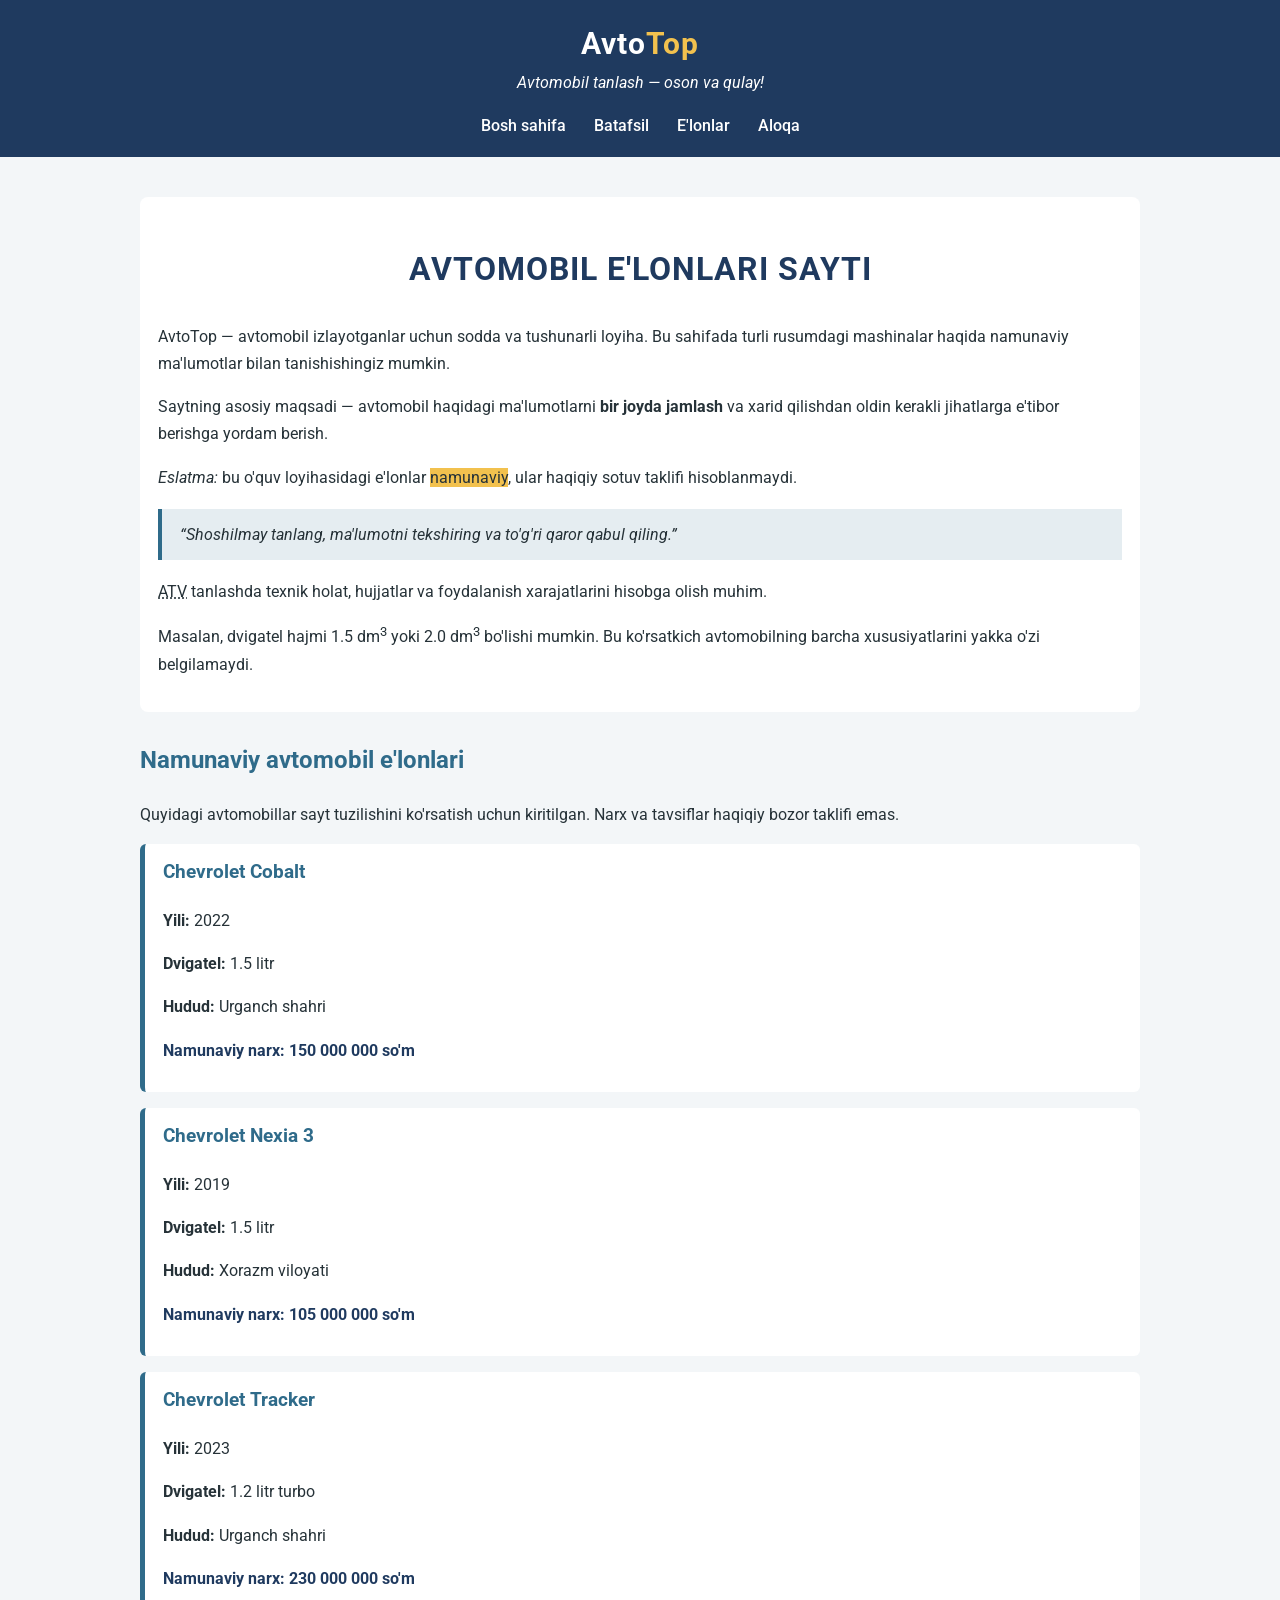
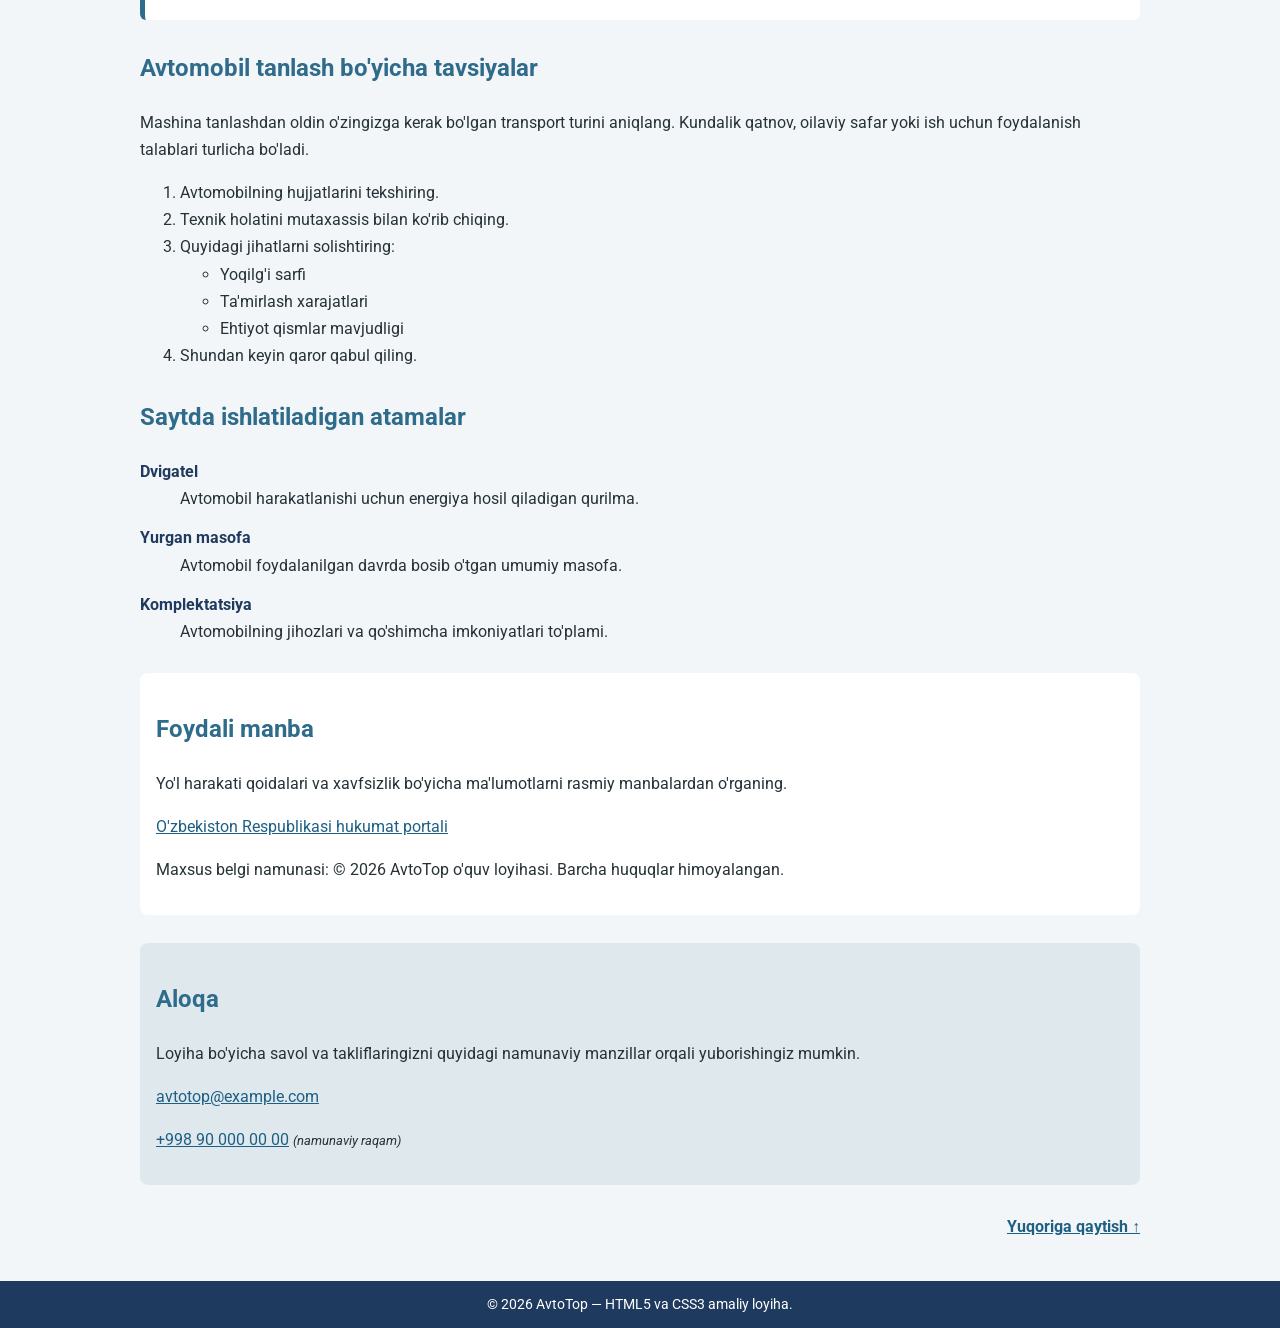
<file: 1-amaliyot/index.html>
<!DOCTYPE html>
<html lang="uz">
<head>
    <meta charset="UTF-8">
    <meta name="viewport" content="width=device-width, initial-scale=1.0">
    <meta name="description" content="AvtoTop — avtomobil e'lonlari, transport vositalari haqida ma'lumot va foydali tavsiyalar.">
    <title>AvtoTop — Avtomobil e'lonlari</title>
    <link rel="preconnect" href="https://fonts.googleapis.com">
    <link rel="preconnect" href="https://fonts.gstatic.com" crossorigin>
    <link href="https://fonts.googleapis.com/css2?family=Roboto:wght@400;500;700&display=swap" rel="stylesheet">
    <link rel="stylesheet" href="css/style.css">
</head>
<body>
    <header class="site-header" id="yuqori">
        <div class="container">
            <p class="logo">Avto<span>Top</span></p>
            <p class="slogan">Avtomobil tanlash — oson va qulay!</p>
            <nav aria-label="Asosiy navigatsiya">
                <ul class="nav-list">
                    <li><a href="index.html">Bosh sahifa</a></li>
                    <li><a href="batafsil.html">Batafsil</a></li>
                    <li><a href="#elonlar">E'lonlar</a></li>
                    <li><a href="#aloqa">Aloqa</a></li>
                </ul>
            </nav>
        </div>
    </header>

    <main class="container">
        <section class="intro">
            <h1>Avtomobil e'lonlari sayti</h1>
            <p>AvtoTop — avtomobil izlayotganlar uchun sodda va tushunarli loyiha. Bu sahifada turli rusumdagi mashinalar haqida namunaviy ma'lumotlar bilan tanishishingiz mumkin.</p>
            <p>Saytning asosiy maqsadi — avtomobil haqidagi ma'lumotlarni <strong>bir joyda jamlash</strong> va xarid qilishdan oldin kerakli jihatlarga e'tibor berishga yordam berish.</p>
            <p><em>Eslatma:</em> bu o'quv loyihasidagi e'lonlar <mark>namunaviy</mark>, ular haqiqiy sotuv taklifi hisoblanmaydi.</p>
            <blockquote>
                “Shoshilmay tanlang, ma'lumotni tekshiring va to'g'ri qaror qabul qiling.”
            </blockquote>
            <p><abbr title="Avtomobil transporti vositasi">ATV</abbr> tanlashda texnik holat, hujjatlar va foydalanish xarajatlarini hisobga olish muhim.</p>
            <p>Masalan, dvigatel hajmi 1.5 dm<sup>3</sup> yoki 2.0 dm<sup>3</sup> bo'lishi mumkin. Bu ko'rsatkich avtomobilning barcha xususiyatlarini yakka o'zi belgilamaydi.</p>
        </section>

        <section id="elonlar">
            <h2>Namunaviy avtomobil e'lonlari</h2>
            <p>Quyidagi avtomobillar sayt tuzilishini ko'rsatish uchun kiritilgan. Narx va tavsiflar haqiqiy bozor taklifi emas.</p>

            <article class="car-card">
                <h3>Chevrolet Cobalt</h3>
                <p><strong>Yili:</strong> 2022</p>
                <p><strong>Dvigatel:</strong> 1.5 litr</p>
                <p><strong>Hudud:</strong> Urganch shahri</p>
                <p class="price">Namunaviy narx: 150 000 000 so'm</p>
            </article>

            <article class="car-card">
                <h3>Chevrolet Nexia 3</h3>
                <p><strong>Yili:</strong> 2019</p>
                <p><strong>Dvigatel:</strong> 1.5 litr</p>
                <p><strong>Hudud:</strong> Xorazm viloyati</p>
                <p class="price">Namunaviy narx: 105 000 000 so'm</p>
            </article>

            <article class="car-card">
                <h3>Chevrolet Tracker</h3>
                <p><strong>Yili:</strong> 2023</p>
                <p><strong>Dvigatel:</strong> 1.2 litr turbo</p>
                <p><strong>Hudud:</strong> Urganch shahri</p>
                <p class="price">Namunaviy narx: 230 000 000 so'm</p>
            </article>
        </section>

        <section>
            <h2>Avtomobil tanlash bo'yicha tavsiyalar</h2>
            <p>Mashina tanlashdan oldin o'zingizga kerak bo'lgan transport turini aniqlang. Kundalik qatnov, oilaviy safar yoki ish uchun foydalanish talablari turlicha bo'ladi.</p>
            <ol>
                <li>Avtomobilning hujjatlarini tekshiring.</li>
                <li>Texnik holatini mutaxassis bilan ko'rib chiqing.</li>
                <li>Quyidagi jihatlarni solishtiring:
                    <ul>
                        <li>Yoqilg'i sarfi</li>
                        <li>Ta'mirlash xarajatlari</li>
                        <li>Ehtiyot qismlar mavjudligi</li>
                    </ul>
                </li>
                <li>Shundan keyin qaror qabul qiling.</li>
            </ol>
        </section>

        <section>
            <h2>Saytda ishlatiladigan atamalar</h2>
            <dl>
                <dt class="term">Dvigatel</dt>
                <dd>Avtomobil harakatlanishi uchun energiya hosil qiladigan qurilma.</dd>
                <dt class="term">Yurgan masofa</dt>
                <dd>Avtomobil foydalanilgan davrda bosib o'tgan umumiy masofa.</dd>
                <dt class="term">Komplektatsiya</dt>
                <dd>Avtomobilning jihozlari va qo'shimcha imkoniyatlari to'plami.</dd>
            </dl>
        </section>

        <section class="notice">
            <h2>Foydali manba</h2>
            <p>Yo'l harakati qoidalari va xavfsizlik bo'yicha ma'lumotlarni rasmiy manbalardan o'rganing.</p>
            <p><a href="https://www.gov.uz/" target="_blank" rel="noopener">O'zbekiston Respublikasi hukumat portali</a></p>
            <p>Maxsus belgi namunasi: © 2026 AvtoTop o'quv loyihasi. Barcha huquqlar himoyalangan.</p>
        </section>

        <section id="aloqa">
            <h2>Aloqa</h2>
            <p>Loyiha bo'yicha savol va takliflaringizni quyidagi namunaviy manzillar orqali yuborishingiz mumkin.</p>
            <p><a href="mailto:avtotop@example.com">avtotop@example.com</a></p>
            <p><a href="tel:+998900000000">+998 90 000 00 00</a> <span class="small-note">(namunaviy raqam)</span></p>
        </section>
        <p class="top-link"><a href="#yuqori">Yuqoriga qaytish ↑</a></p>
    </main>

    <footer class="site-footer">
        <div class="container">
            <p>© 2026 AvtoTop — HTML5 va CSS3 amaliy loyiha.</p>
        </div>
    </footer>
</body>
</html>
</file>
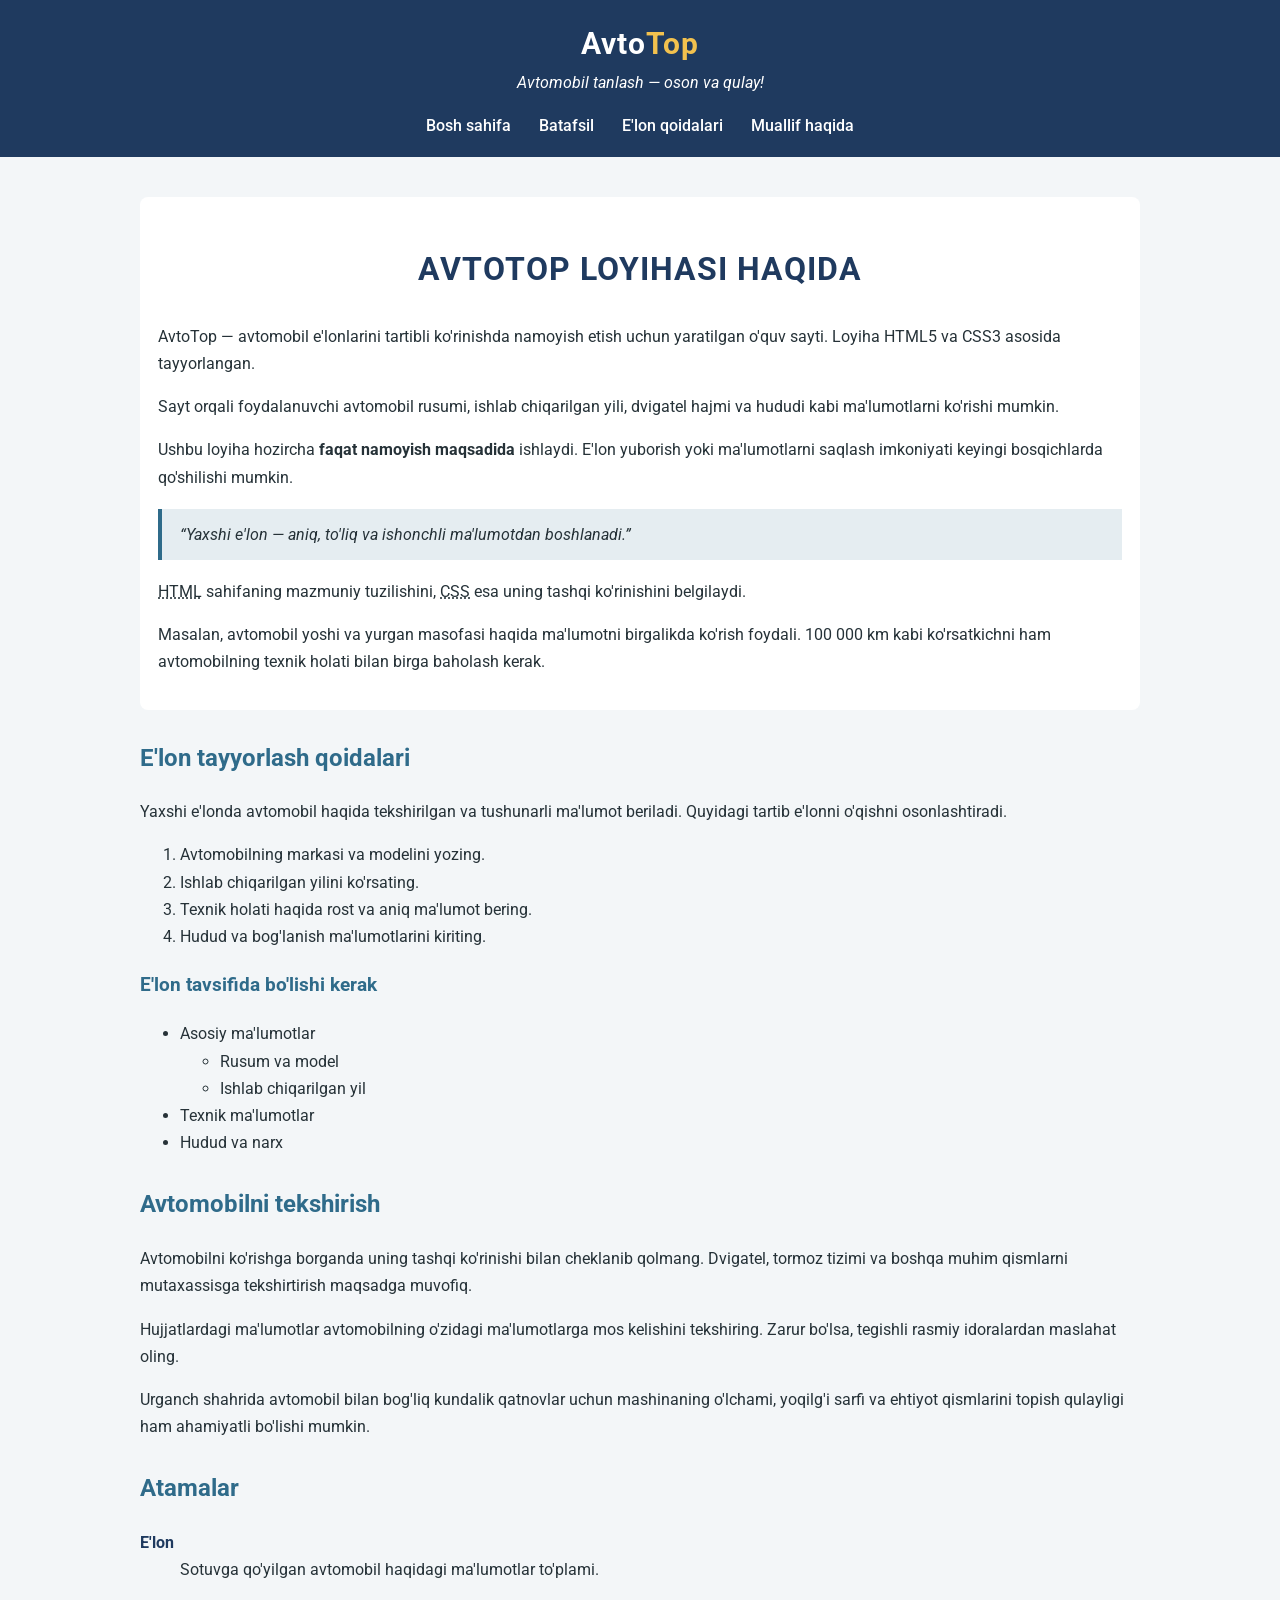
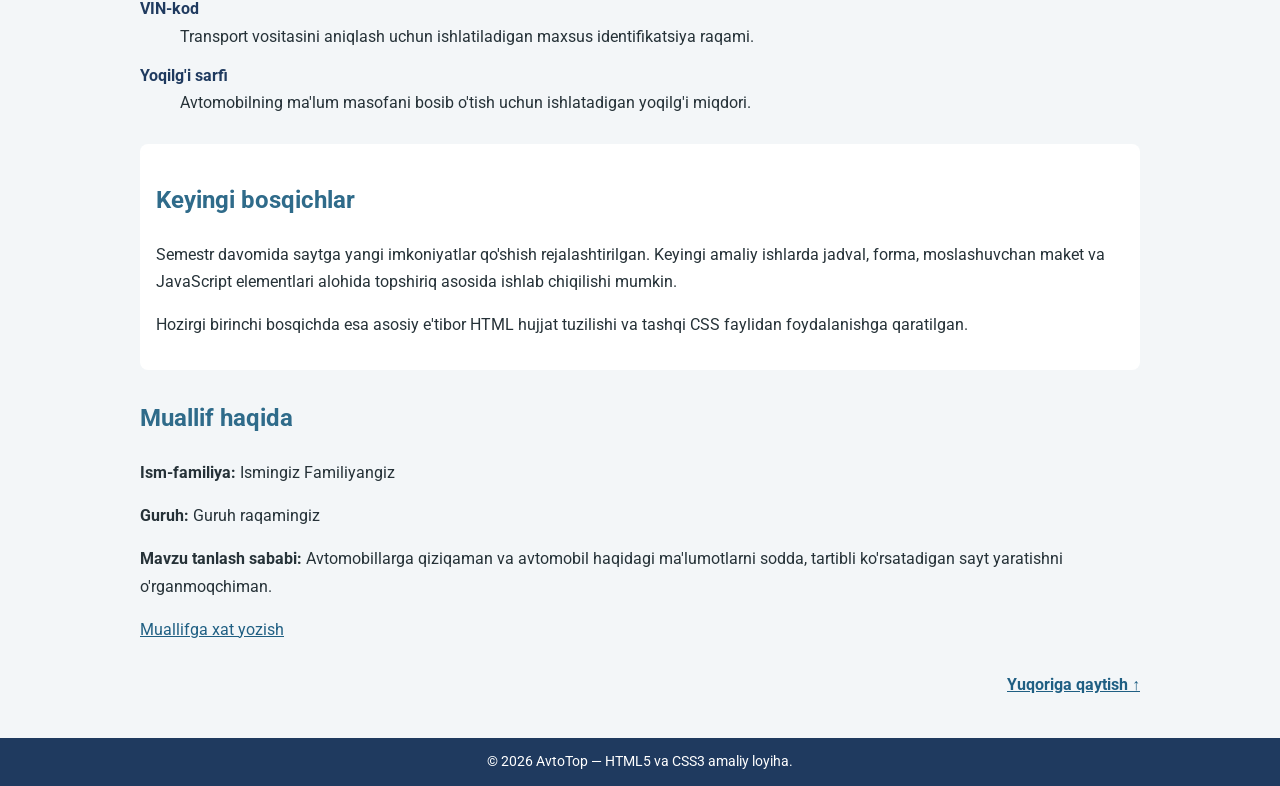
<file: 1-amaliyot/batafsil.html>
<!DOCTYPE html>
<html lang="uz">
<head>
    <meta charset="UTF-8">
    <meta name="viewport" content="width=device-width, initial-scale=1.0">
    <meta name="description" content="AvtoTop loyihasi haqida batafsil ma'lumot, e'lon joylash qoidalari va avtomobil tekshirish tavsiyalari.">
    <title>Batafsil — AvtoTop</title>
    <link rel="preconnect" href="https://fonts.googleapis.com">
    <link rel="preconnect" href="https://fonts.gstatic.com" crossorigin>
    <link href="https://fonts.googleapis.com/css2?family=Roboto:wght@400;500;700&display=swap" rel="stylesheet">
    <link rel="stylesheet" href="css/style.css">
</head>
<body>
    <header class="site-header" id="yuqori">
        <div class="container">
            <p class="logo">Avto<span>Top</span></p>
            <p class="slogan">Avtomobil tanlash — oson va qulay!</p>
            <nav aria-label="Asosiy navigatsiya">
                <ul class="nav-list">
                    <li><a href="index.html">Bosh sahifa</a></li>
                    <li><a href="batafsil.html">Batafsil</a></li>
                    <li><a href="#qoidalar">E'lon qoidalari</a></li>
                    <li><a href="#muallif">Muallif haqida</a></li>
                </ul>
            </nav>
        </div>
    </header>

    <main class="container">
        <section class="intro">
            <h1>AvtoTop loyihasi haqida</h1>
            <p>AvtoTop — avtomobil e'lonlarini tartibli ko'rinishda namoyish etish uchun yaratilgan o'quv sayti. Loyiha HTML5 va CSS3 asosida tayyorlangan.</p>
            <p>Sayt orqali foydalanuvchi avtomobil rusumi, ishlab chiqarilgan yili, dvigatel hajmi va hududi kabi ma'lumotlarni ko'rishi mumkin.</p>
            <p>Ushbu loyiha hozircha <strong>faqat namoyish maqsadida</strong> ishlaydi. E'lon yuborish yoki ma'lumotlarni saqlash imkoniyati keyingi bosqichlarda qo'shilishi mumkin.</p>
            <blockquote>
                “Yaxshi e'lon — aniq, to'liq va ishonchli ma'lumotdan boshlanadi.”
            </blockquote>
            <p><abbr title="HyperText Markup Language">HTML</abbr> sahifaning mazmuniy tuzilishini, <abbr title="Cascading Style Sheets">CSS</abbr> esa uning tashqi ko'rinishini belgilaydi.</p>
            <p>Masalan, avtomobil yoshi va yurgan masofasi haqida ma'lumotni birgalikda ko'rish foydali. 100 000 km kabi ko'rsatkichni ham avtomobilning texnik holati bilan birga baholash kerak.</p>
        </section>

        <section id="qoidalar">
            <h2>E'lon tayyorlash qoidalari</h2>
            <p>Yaxshi e'londa avtomobil haqida tekshirilgan va tushunarli ma'lumot beriladi. Quyidagi tartib e'lonni o'qishni osonlashtiradi.</p>
            <ol>
                <li>Avtomobilning markasi va modelini yozing.</li>
                <li>Ishlab chiqarilgan yilini ko'rsating.</li>
                <li>Texnik holati haqida rost va aniq ma'lumot bering.</li>
                <li>Hudud va bog'lanish ma'lumotlarini kiriting.</li>
            </ol>
            <h3>E'lon tavsifida bo'lishi kerak</h3>
            <ul>
                <li>Asosiy ma'lumotlar
                    <ul>
                        <li>Rusum va model</li>
                        <li>Ishlab chiqarilgan yil</li>
                    </ul>
                </li>
                <li>Texnik ma'lumotlar</li>
                <li>Hudud va narx</li>
            </ul>
        </section>

        <section>
            <h2>Avtomobilni tekshirish</h2>
            <p>Avtomobilni ko'rishga borganda uning tashqi ko'rinishi bilan cheklanib qolmang. Dvigatel, tormoz tizimi va boshqa muhim qismlarni mutaxassisga tekshirtirish maqsadga muvofiq.</p>
            <p>Hujjatlardagi ma'lumotlar avtomobilning o'zidagi ma'lumotlarga mos kelishini tekshiring. Zarur bo'lsa, tegishli rasmiy idoralardan maslahat oling.</p>
            <p>Urganch shahrida avtomobil bilan bog'liq kundalik qatnovlar uchun mashinaning o'lchami, yoqilg'i sarfi va ehtiyot qismlarini topish qulayligi ham ahamiyatli bo'lishi mumkin.</p>
        </section>

        <section>
            <h2>Atamalar</h2>
            <dl>
                <dt class="term">E'lon</dt>
                <dd>Sotuvga qo'yilgan avtomobil haqidagi ma'lumotlar to'plami.</dd>
                <dt class="term">VIN-kod</dt>
                <dd>Transport vositasini aniqlash uchun ishlatiladigan maxsus identifikatsiya raqami.</dd>
                <dt class="term">Yoqilg'i sarfi</dt>
                <dd>Avtomobilning ma'lum masofani bosib o'tish uchun ishlatadigan yoqilg'i miqdori.</dd>
            </dl>
        </section>

        <section class="notice">
            <h2>Keyingi bosqichlar</h2>
            <p>Semestr davomida saytga yangi imkoniyatlar qo'shish rejalashtirilgan. Keyingi amaliy ishlarda jadval, forma, moslashuvchan maket va JavaScript elementlari alohida topshiriq asosida ishlab chiqilishi mumkin.</p>
            <p>Hozirgi birinchi bosqichda esa asosiy e'tibor HTML hujjat tuzilishi va tashqi CSS faylidan foydalanishga qaratilgan.</p>
        </section>

        <section id="muallif">
            <h2>Muallif haqida</h2>
            <p><strong>Ism-familiya:</strong> Ismingiz Familiyangiz</p>
            <p><strong>Guruh:</strong> Guruh raqamingiz</p>
            <p><strong>Mavzu tanlash sababi:</strong> Avtomobillarga qiziqaman va avtomobil haqidagi ma'lumotlarni sodda, tartibli ko'rsatadigan sayt yaratishni o'rganmoqchiman.</p>
            <p><a href="mailto:avtotop@example.com">Muallifga xat yozish</a></p>
        </section>

        <p class="top-link"><a href="#yuqori">Yuqoriga qaytish ↑</a></p>
    </main>

    <footer class="site-footer">
        <div class="container">
            <p>© 2026 AvtoTop — HTML5 va CSS3 amaliy loyiha.</p>
        </div>
    </footer>
</body>
</html>
</file>
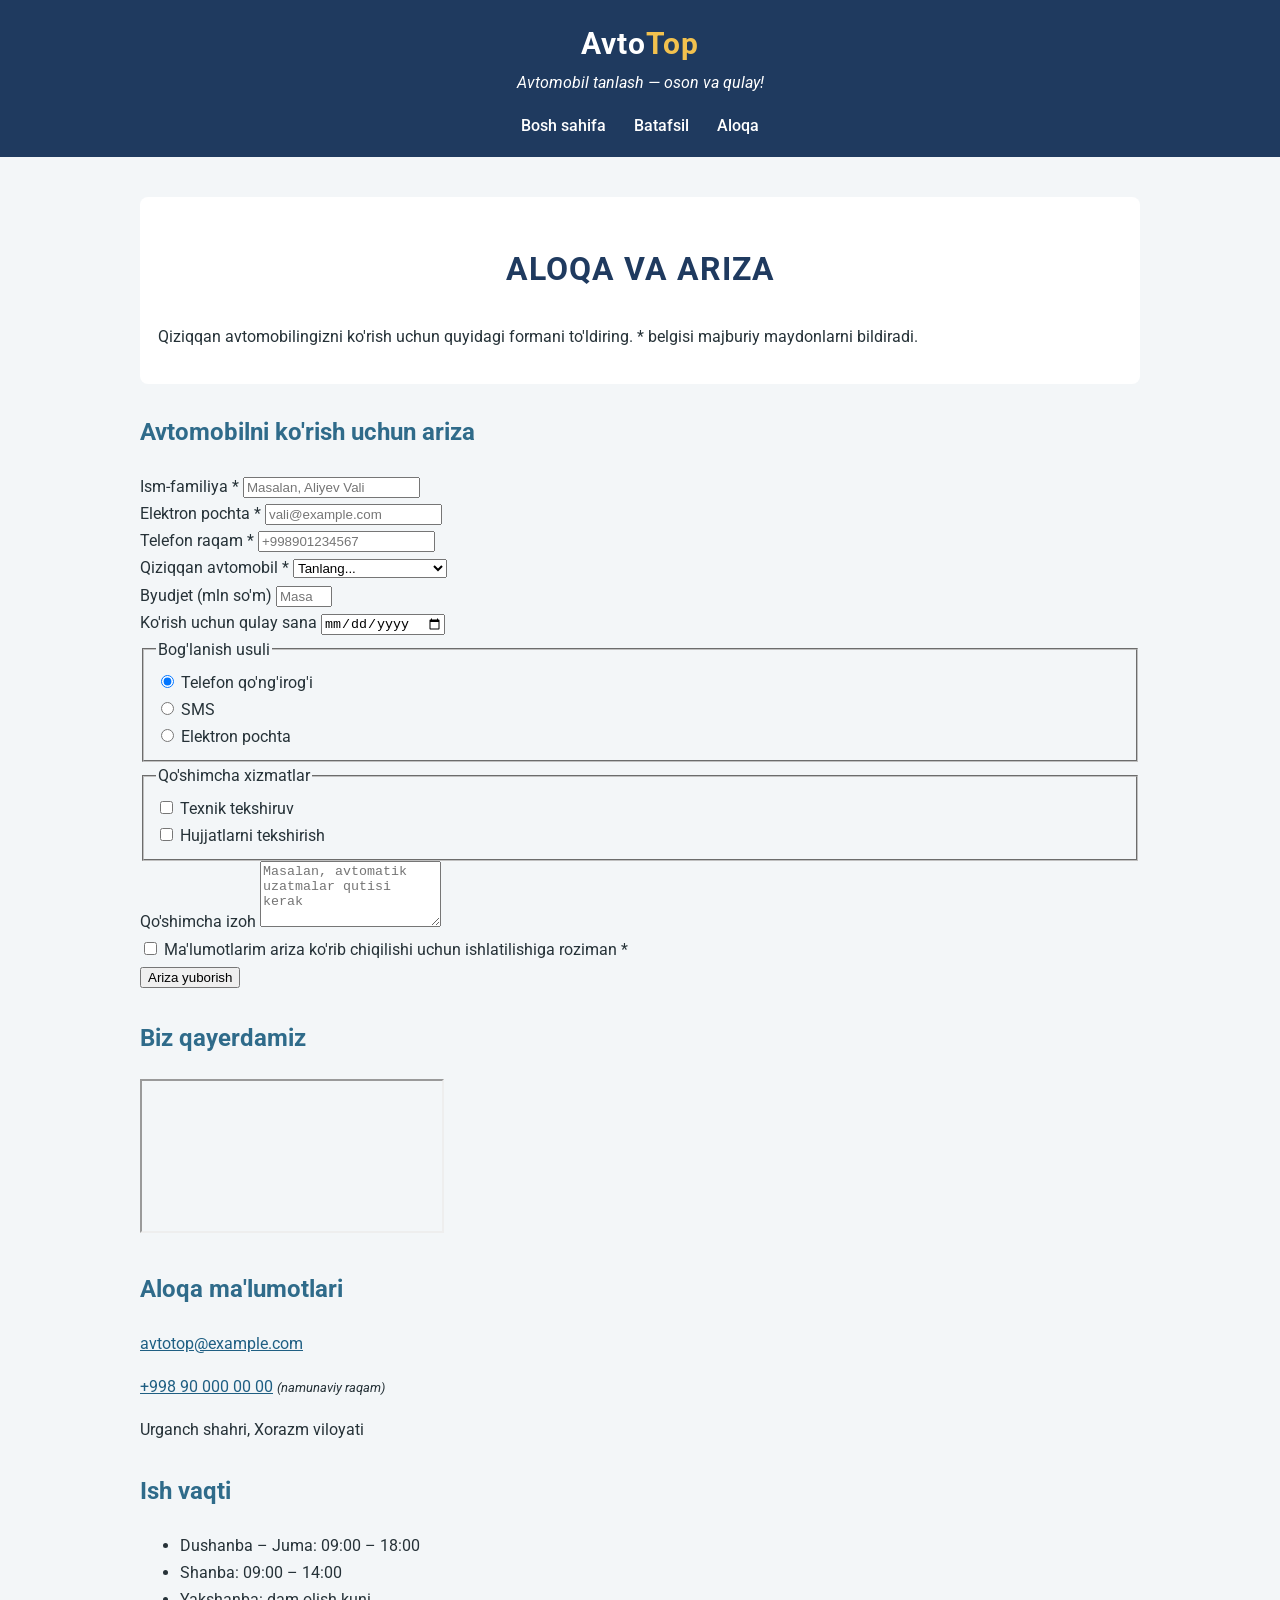
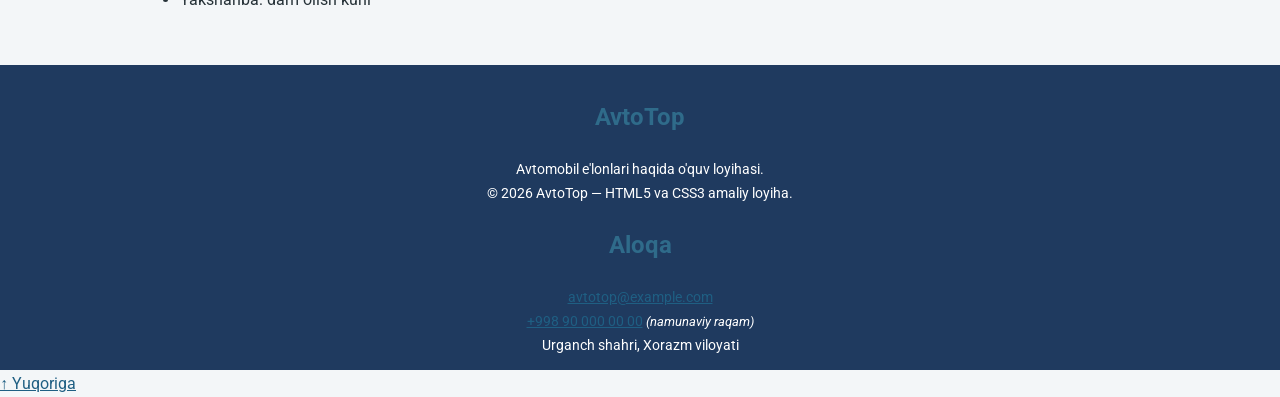
<file: 2-amaliyot/aloqa.html>
<!DOCTYPE html>
<html lang="uz">
<head>
    <meta charset="UTF-8">
    <meta name="viewport" content="width=device-width, initial-scale=1.0">
    <meta name="description" content="AvtoTop: avtomobilni ko'rish uchun ariza formasi va aloqa ma'lumotlari.">
    <title>Aloqa — AvtoTop</title>
    <link rel="preconnect" href="https://fonts.googleapis.com">
    <link rel="preconnect" href="https://fonts.gstatic.com" crossorigin>
    <link href="https://fonts.googleapis.com/css2?family=Roboto:wght@400;500;700&amp;display=swap" rel="stylesheet">
    <link rel="stylesheet" href="css/style.css">
</head>
<body>
    <header class="site-header" id="yuqori">
        <div class="container header-inner">
            <div class="brand">
                <p class="logo">Avto<span>Top</span></p>
                <p class="slogan">Avtomobil tanlash — oson va qulay!</p>
            </div>
            <nav aria-label="Asosiy navigatsiya">
                <ul class="nav-list">
                    <li><a href="index.html">Bosh sahifa</a></li>
                    <li><a href="batafsil.html">Batafsil</a></li>
                    <li><a href="aloqa.html" aria-current="page">Aloqa</a></li>
                </ul>
            </nav>
        </div>
    </header>

    <main class="container">
        <div class="layout">
            <div class="content">
                <section class="intro">
                    <h1>Aloqa va ariza</h1>
                    <p>Qiziqqan avtomobilingizni ko'rish uchun quyidagi formani to'ldiring. <span class="req">*</span> belgisi majburiy maydonlarni bildiradi.</p>
                </section>

                <section id="ariza">
                    <h2>Avtomobilni ko'rish uchun ariza</h2>
                    <article class="card">
                        <form class="form" method="post">
                            <div class="form-row">
                                <div class="field">
                                    <label for="ism">Ism-familiya <span class="req">*</span></label>
                                    <input type="text" id="ism" name="ism" placeholder="Masalan, Aliyev Vali" autocomplete="name" required>
                                </div>
                                <div class="field">
                                    <label for="email">Elektron pochta <span class="req">*</span></label>
                                    <input type="email" id="email" name="email" placeholder="vali@example.com" autocomplete="email" required>
                                </div>
                            </div>

                            <div class="form-row">
                                <div class="field">
                                    <label for="tel">Telefon raqam <span class="req">*</span></label>
                                    <input type="tel" id="tel" name="telefon" placeholder="+998901234567" pattern="\+998[0-9]{9}" title="Raqam +998 bilan boshlanib, undan keyin 9 ta raqam bo'lishi kerak. Masalan: +998901234567" autocomplete="tel" required>
                                </div>
                                <div class="field">
                                    <label for="model">Qiziqqan avtomobil <span class="req">*</span></label>
                                    <select id="model" name="model" required>
                                        <option value="">Tanlang...</option>
                                        <optgroup label="Sedan">
                                            <option value="cobalt">Chevrolet Cobalt</option>
                                            <option value="nexia3">Chevrolet Nexia 3</option>
                                            <option value="gentra">Chevrolet Gentra</option>
                                        </optgroup>
                                        <optgroup label="Krossover">
                                            <option value="tracker">Chevrolet Tracker</option>
                                            <option value="captiva5">Chevrolet Captiva 5</option>
                                        </optgroup>
                                    </select>
                                </div>
                            </div>

                            <div class="form-row">
                                <div class="field">
                                    <label for="byudjet">Byudjet (mln so'm)</label>
                                    <input type="number" id="byudjet" name="byudjet" min="50" max="500" step="5" placeholder="Masalan, 150">
                                </div>
                                <div class="field">
                                    <label for="sana">Ko'rish uchun qulay sana</label>
                                    <input type="date" id="sana" name="sana" min="2026-11-01">
                                </div>
                            </div>

                            <fieldset>
                                <legend>Bog'lanish usuli</legend>
                                <div class="choices">
                                    <div class="choice">
                                        <input type="radio" id="usul-tel" name="usul" value="telefon" checked>
                                        <label for="usul-tel">Telefon qo'ng'irog'i</label>
                                    </div>
                                    <div class="choice">
                                        <input type="radio" id="usul-sms" name="usul" value="sms">
                                        <label for="usul-sms">SMS</label>
                                    </div>
                                    <div class="choice">
                                        <input type="radio" id="usul-email" name="usul" value="email">
                                        <label for="usul-email">Elektron pochta</label>
                                    </div>
                                </div>
                            </fieldset>

                            <fieldset>
                                <legend>Qo'shimcha xizmatlar</legend>
                                <div class="choices">
                                    <div class="choice">
                                        <input type="checkbox" id="xizmat-tekshiruv" name="xizmat" value="texnik-tekshiruv">
                                        <label for="xizmat-tekshiruv">Texnik tekshiruv</label>
                                    </div>
                                    <div class="choice">
                                        <input type="checkbox" id="xizmat-hujjat" name="xizmat" value="hujjat-tekshiruv">
                                        <label for="xizmat-hujjat">Hujjatlarni tekshirish</label>
                                    </div>
                                </div>
                            </fieldset>

                            <div class="field">
                                <label for="izoh">Qo'shimcha izoh</label>
                                <textarea id="izoh" name="izoh" rows="4" placeholder="Masalan, avtomatik uzatmalar qutisi kerak"></textarea>
                            </div>

                            <div class="choice">
                                <input type="checkbox" id="rozilik" name="rozilik" value="ha" required>
                                <label for="rozilik">Ma'lumotlarim ariza ko'rib chiqilishi uchun ishlatilishiga roziman <span class="req">*</span></label>
                            </div>

                            <div>
                                <button class="btn btn-dark" type="submit">Ariza yuborish</button>
                            </div>
                        </form>
                    </article>
                </section>

                <section id="xarita">
                    <h2>Biz qayerdamiz</h2>
                    <iframe class="map" title="Urganch shahri xaritasi (Google Maps)" src="https://www.google.com/maps?q=Urganch&amp;output=embed" loading="lazy" referrerpolicy="no-referrer-when-downgrade"></iframe>
                </section>
            </div>

            <aside>
                <section class="card side-card">
                    <h2>Aloqa ma'lumotlari</h2>
                    <p><a href="mailto:avtotop@example.com">avtotop@example.com</a></p>
                    <p><a href="tel:+998900000000">+998 90 000 00 00</a> <span class="small-note">(namunaviy raqam)</span></p>
                    <p>Urganch shahri, Xorazm viloyati</p>
                </section>
                <section class="card side-card">
                    <h2>Ish vaqti</h2>
                    <ul>
                        <li>Dushanba – Juma: 09:00 – 18:00</li>
                        <li>Shanba: 09:00 – 14:00</li>
                        <li>Yakshanba: dam olish kuni</li>
                    </ul>
                </section>
            </aside>
        </div>
    </main>

    <footer class="site-footer">
        <div class="container footer-inner">
            <div class="footer-col">
                <h2>AvtoTop</h2>
                <p>Avtomobil e'lonlari haqida o'quv loyihasi.</p>
                <p>© 2026 AvtoTop — HTML5 va CSS3 amaliy loyiha.</p>
            </div>
            <div class="footer-col">
                <h2>Aloqa</h2>
                <p><a href="mailto:avtotop@example.com">avtotop@example.com</a></p>
                <p><a href="tel:+998900000000">+998 90 000 00 00</a> <span class="small-note">(namunaviy raqam)</span></p>
                <p>Urganch shahri, Xorazm viloyati</p>
            </div>
        </div>
    </footer>

    <a class="to-top" href="#yuqori">↑ Yuqoriga</a>
</body>
</html>
</file>
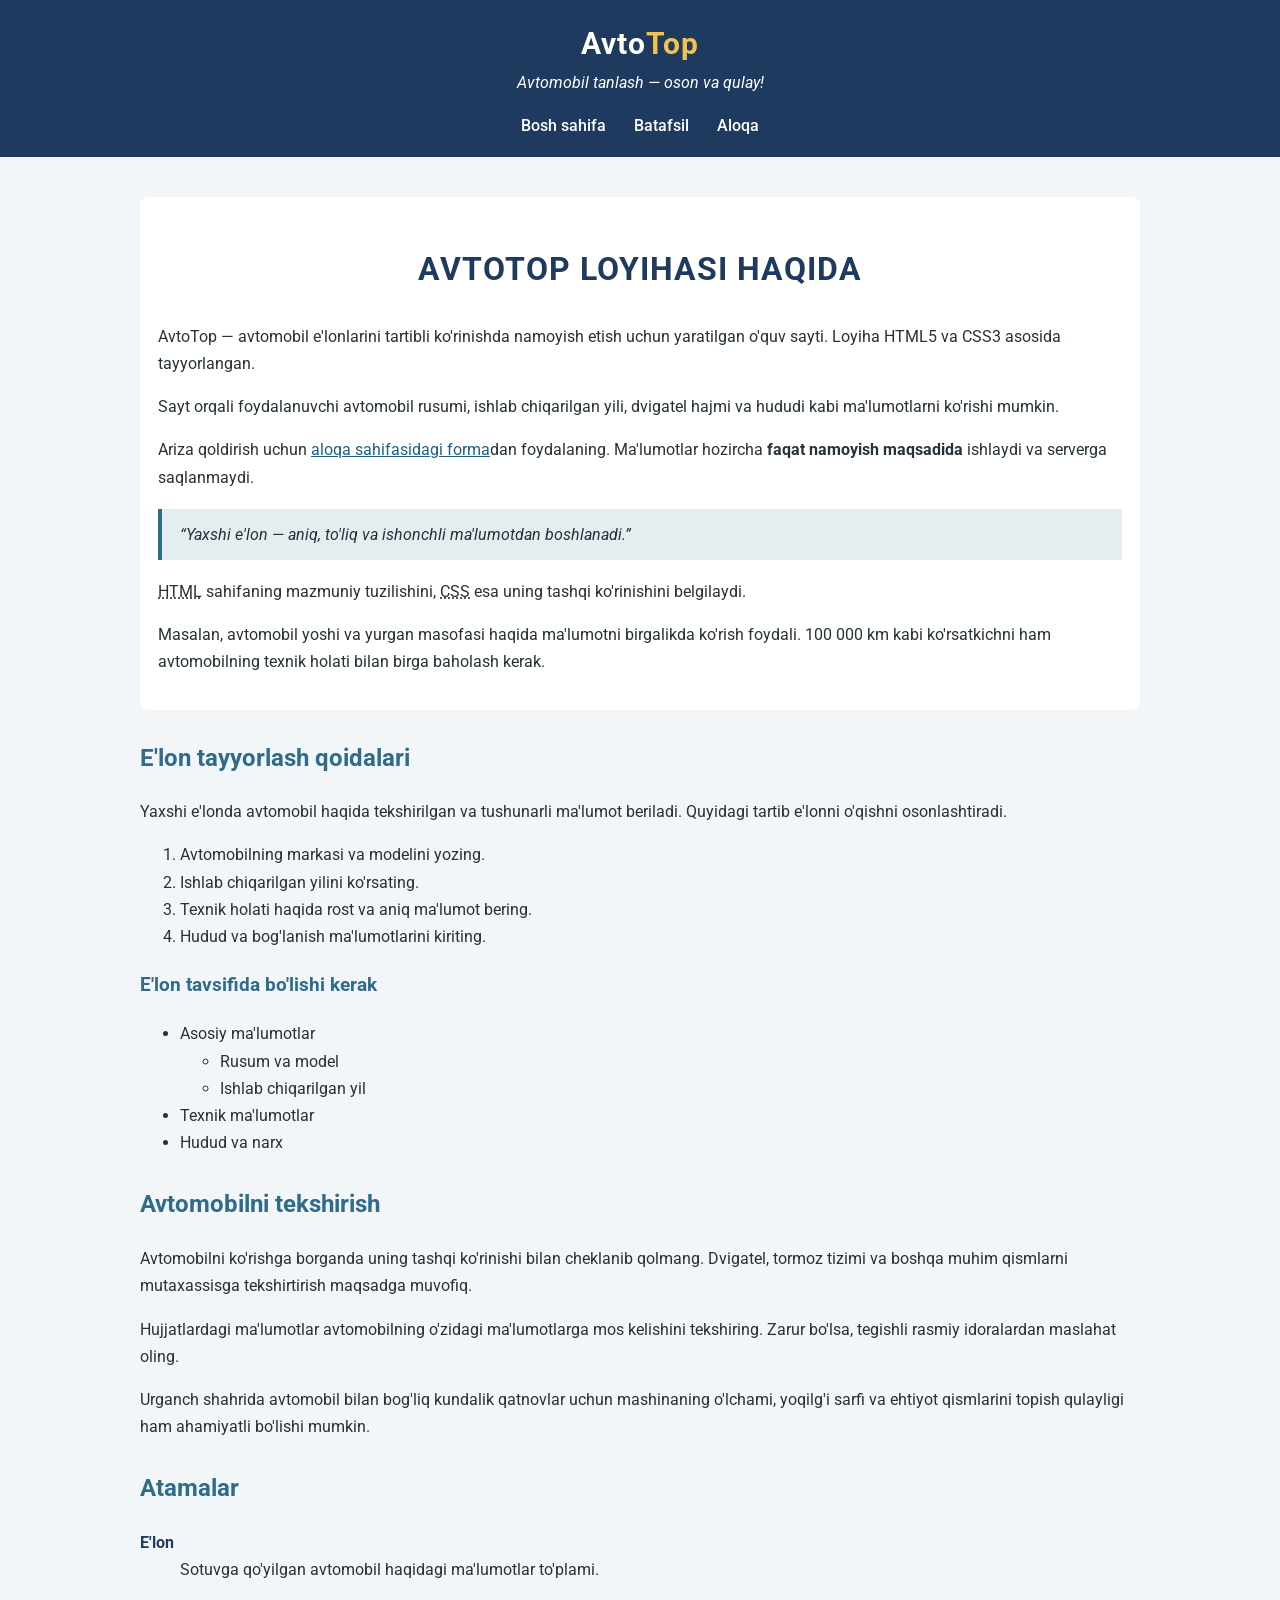
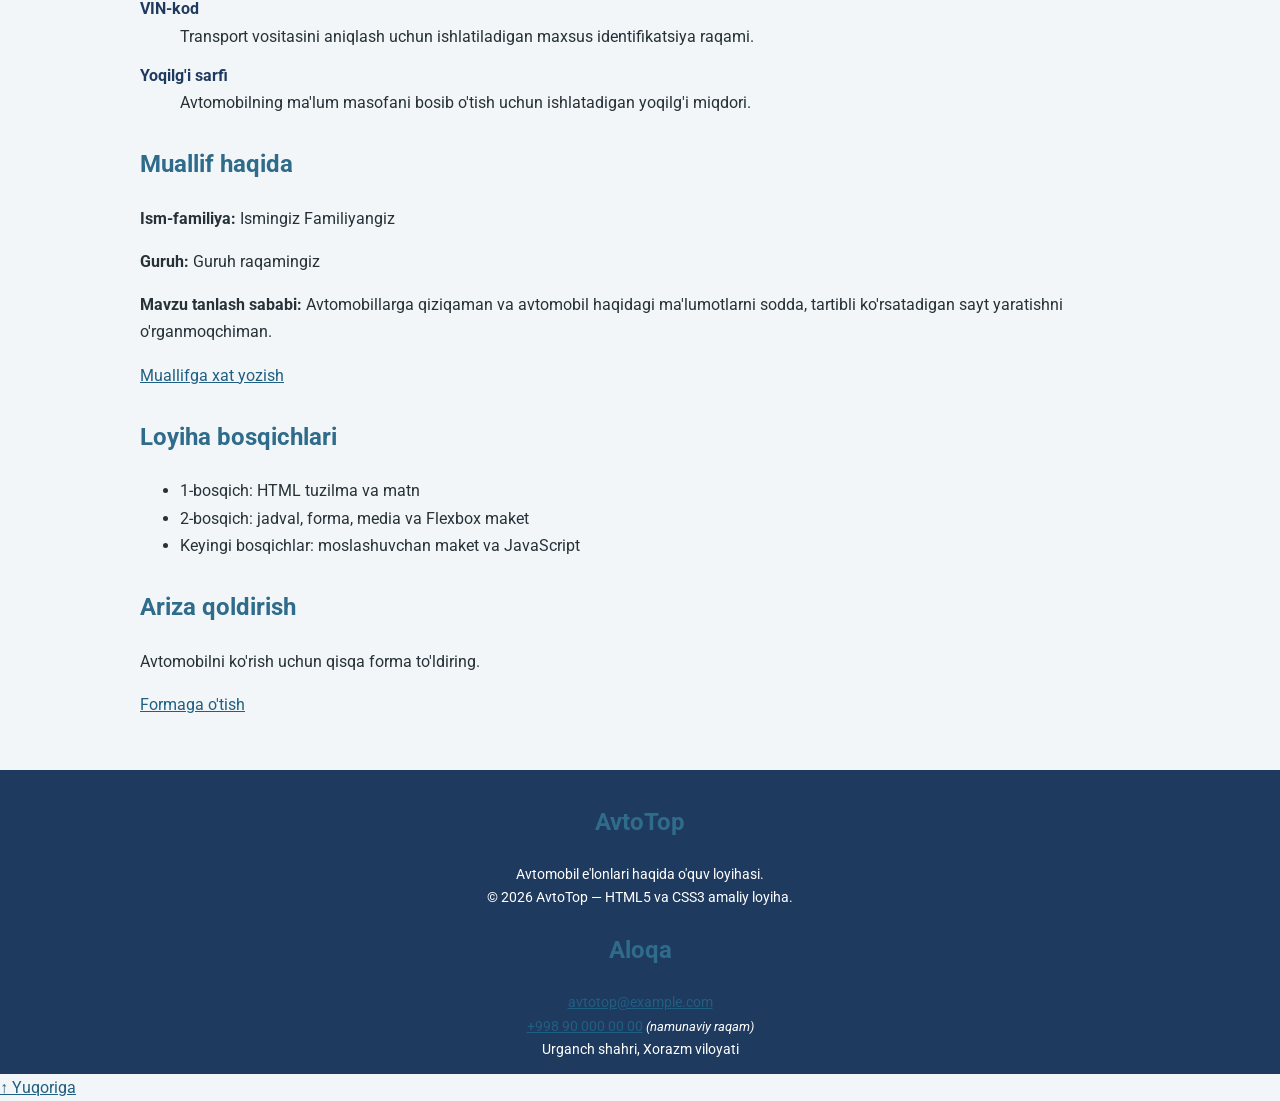
<file: 2-amaliyot/batafsil.html>
<!DOCTYPE html>
<html lang="uz">
<head>
    <meta charset="UTF-8">
    <meta name="viewport" content="width=device-width, initial-scale=1.0">
    <meta name="description" content="AvtoTop loyihasi haqida batafsil ma'lumot, e'lon joylash qoidalari va avtomobil tekshirish tavsiyalari.">
    <title>Batafsil — AvtoTop</title>
    <link rel="preconnect" href="https://fonts.googleapis.com">
    <link rel="preconnect" href="https://fonts.gstatic.com" crossorigin>
    <link href="https://fonts.googleapis.com/css2?family=Roboto:wght@400;500;700&amp;display=swap" rel="stylesheet">
    <link rel="stylesheet" href="css/style.css">
</head>
<body>
    <header class="site-header" id="yuqori">
        <div class="container header-inner">
            <div class="brand">
                <p class="logo">Avto<span>Top</span></p>
                <p class="slogan">Avtomobil tanlash — oson va qulay!</p>
            </div>
            <nav aria-label="Asosiy navigatsiya">
                <ul class="nav-list">
                    <li><a href="index.html">Bosh sahifa</a></li>
                    <li><a href="batafsil.html" aria-current="page">Batafsil</a></li>
                    <li><a href="aloqa.html">Aloqa</a></li>
                </ul>
            </nav>
        </div>
    </header>

    <main class="container">
        <div class="layout">
            <div class="content">
                <section class="intro">
                    <h1>AvtoTop loyihasi haqida</h1>
                    <p>AvtoTop — avtomobil e'lonlarini tartibli ko'rinishda namoyish etish uchun yaratilgan o'quv sayti. Loyiha HTML5 va CSS3 asosida tayyorlangan.</p>
                    <p>Sayt orqali foydalanuvchi avtomobil rusumi, ishlab chiqarilgan yili, dvigatel hajmi va hududi kabi ma'lumotlarni ko'rishi mumkin.</p>
                    <p>Ariza qoldirish uchun <a href="aloqa.html">aloqa sahifasidagi forma</a>dan foydalaning. Ma'lumotlar hozircha <strong>faqat namoyish maqsadida</strong> ishlaydi va serverga saqlanmaydi.</p>
                    <blockquote>
                        “Yaxshi e'lon — aniq, to'liq va ishonchli ma'lumotdan boshlanadi.”
                    </blockquote>
                    <p><abbr title="HyperText Markup Language">HTML</abbr> sahifaning mazmuniy tuzilishini, <abbr title="Cascading Style Sheets">CSS</abbr> esa uning tashqi ko'rinishini belgilaydi.</p>
                    <p>Masalan, avtomobil yoshi va yurgan masofasi haqida ma'lumotni birgalikda ko'rish foydali. 100 000 km kabi ko'rsatkichni ham avtomobilning texnik holati bilan birga baholash kerak.</p>
                </section>

                <section id="qoidalar">
                    <h2>E'lon tayyorlash qoidalari</h2>
                    <article class="card">
                        <p>Yaxshi e'londa avtomobil haqida tekshirilgan va tushunarli ma'lumot beriladi. Quyidagi tartib e'lonni o'qishni osonlashtiradi.</p>
                        <ol>
                            <li>Avtomobilning markasi va modelini yozing.</li>
                            <li>Ishlab chiqarilgan yilini ko'rsating.</li>
                            <li>Texnik holati haqida rost va aniq ma'lumot bering.</li>
                            <li>Hudud va bog'lanish ma'lumotlarini kiriting.</li>
                        </ol>
                    </article>
                    <article class="card">
                        <h3>E'lon tavsifida bo'lishi kerak</h3>
                        <ul>
                            <li>Asosiy ma'lumotlar
                                <ul>
                                    <li>Rusum va model</li>
                                    <li>Ishlab chiqarilgan yil</li>
                                </ul>
                            </li>
                            <li>Texnik ma'lumotlar</li>
                            <li>Hudud va narx</li>
                        </ul>
                    </article>
                </section>

                <section>
                    <h2>Avtomobilni tekshirish</h2>
                    <article class="card">
                        <p>Avtomobilni ko'rishga borganda uning tashqi ko'rinishi bilan cheklanib qolmang. Dvigatel, tormoz tizimi va boshqa muhim qismlarni mutaxassisga tekshirtirish maqsadga muvofiq.</p>
                        <p>Hujjatlardagi ma'lumotlar avtomobilning o'zidagi ma'lumotlarga mos kelishini tekshiring. Zarur bo'lsa, tegishli rasmiy idoralardan maslahat oling.</p>
                        <p>Urganch shahrida avtomobil bilan bog'liq kundalik qatnovlar uchun mashinaning o'lchami, yoqilg'i sarfi va ehtiyot qismlarini topish qulayligi ham ahamiyatli bo'lishi mumkin.</p>
                    </article>
                </section>

                <section>
                    <h2>Atamalar</h2>
                    <article class="card">
                        <dl>
                            <dt class="term">E'lon</dt>
                            <dd>Sotuvga qo'yilgan avtomobil haqidagi ma'lumotlar to'plami.</dd>
                            <dt class="term">VIN-kod</dt>
                            <dd>Transport vositasini aniqlash uchun ishlatiladigan maxsus identifikatsiya raqami.</dd>
                            <dt class="term">Yoqilg'i sarfi</dt>
                            <dd>Avtomobilning ma'lum masofani bosib o'tish uchun ishlatadigan yoqilg'i miqdori.</dd>
                        </dl>
                    </article>
                </section>

                <section id="muallif">
                    <h2>Muallif haqida</h2>
                    <article class="card">
                        <p><strong>Ism-familiya:</strong> Ismingiz Familiyangiz</p>
                        <p><strong>Guruh:</strong> Guruh raqamingiz</p>
                        <p><strong>Mavzu tanlash sababi:</strong> Avtomobillarga qiziqaman va avtomobil haqidagi ma'lumotlarni sodda, tartibli ko'rsatadigan sayt yaratishni o'rganmoqchiman.</p>
                        <p><a href="mailto:avtotop@example.com">Muallifga xat yozish</a></p>
                    </article>
                </section>
            </div>

            <aside>
                <section class="card side-card">
                    <h2>Loyiha bosqichlari</h2>
                    <ul>
                        <li>1-bosqich: HTML tuzilma va matn</li>
                        <li>2-bosqich: jadval, forma, media va Flexbox maket</li>
                        <li>Keyingi bosqichlar: moslashuvchan maket va JavaScript</li>
                    </ul>
                </section>
                <section class="card side-card">
                    <h2>Ariza qoldirish</h2>
                    <p>Avtomobilni ko'rish uchun qisqa forma to'ldiring.</p>
                    <p><a class="btn btn-dark" href="aloqa.html">Formaga o'tish</a></p>
                </section>
            </aside>
        </div>
    </main>

    <footer class="site-footer">
        <div class="container footer-inner">
            <div class="footer-col">
                <h2>AvtoTop</h2>
                <p>Avtomobil e'lonlari haqida o'quv loyihasi.</p>
                <p>© 2026 AvtoTop — HTML5 va CSS3 amaliy loyiha.</p>
            </div>
            <div class="footer-col">
                <h2>Aloqa</h2>
                <p><a href="mailto:avtotop@example.com">avtotop@example.com</a></p>
                <p><a href="tel:+998900000000">+998 90 000 00 00</a> <span class="small-note">(namunaviy raqam)</span></p>
                <p>Urganch shahri, Xorazm viloyati</p>
            </div>
        </div>
    </footer>

    <a class="to-top" href="#yuqori">↑ Yuqoriga</a>
</body>
</html>
</file>
<file: 1-amaliyot/css/style.css>
/* Asosiy ranglar palitrasi */
:root {
    --asosiy: #1f3a5f;
    --ikkinchi: #2f6b8a;
    --fon: #f3f6f8;
    --matn: #263238;
}

/* Umumiy sahifa uslublari */
* {
    box-sizing: border-box;
}

body {
    margin: 0;
    background-color: var(--fon);
    color: var(--matn);
    font-family: 'Roboto', Arial, sans-serif;
    font-size: 16px;
    line-height: 1.7;
}

.container {
    width: 90%;
    max-width: 1000px;
    margin: 0 auto;
}

/* Sarlavhalar */
.site-header {
    background-color: var(--asosiy);
    color: white;
    text-align: center;
}

.logo {
    margin: 0;
    padding-top: 18px;
    font-size: 30px;
    font-weight: 700;
    letter-spacing: 1px;
}

.logo span {
    color: #f2c14e;
}

.slogan {
    margin-top: 0;
    font-style: italic;
}

h1 {
    color: var(--asosiy);
    font-size: 32px;
    font-weight: 700;
    text-align: center;
    text-transform: uppercase;
    letter-spacing: 1px;
}

h2, h3 {
    color: var(--ikkinchi);
    font-weight: 700;
}

h2 {
    font-size: 24px;
}

h3 {
    font-size: 19px;
}

p {
    font-size: 16px;
}

/* Navigatsiya havolalari */
.nav-list {
    padding: 0 0 18px;
    list-style: none;
}

.nav-list li {
    display: inline-block;
    margin: 0 12px;
}

nav a {
    color: white;
    font-weight: 500;
    text-decoration: none;
}

nav a:hover {
    color: #f2c14e;
    text-decoration: underline;
}

/* Asosiy mazmun */
main {
    padding-top: 24px;
    padding-bottom: 24px;
}

.intro, main section {
    margin-bottom: 28px;
}

.intro {
    background-color: white;
    padding: 18px;
    border-radius: 8px;
}

.car-card {
    background-color: white;
    margin: 16px 0;
    padding: 12px 18px;
    border-left: 5px solid var(--ikkinchi);
    border-radius: 6px;
}

.car-card h3 {
    margin-top: 0;
}

.price {
    color: var(--asosiy);
    font-weight: 700;
}

.term {
    color: var(--asosiy);
    font-weight: 700;
}

dd {
    margin-bottom: 12px;
}

blockquote {
    margin: 18px 0;
    padding: 12px 18px;
    background-color: rgba(47, 107, 138, 0.12);
    border-left: 4px solid var(--ikkinchi);
    font-style: italic;
}

mark {
    background-color: #f2c14e;
    color: #263238;
}

.notice {
    background-color: white;
    padding: 16px;
    border-radius: 8px;
}

.small-note {
    font-size: 13px;
    font-style: italic;
}

.izoh {
    color: var(--ikkinchi);
}

/* Havolalar holati */
a {
    color: #1f5f83;
    text-decoration: underline;
}

a:visited {
    color: #5b477a;
}

a:hover {
    color: #b36b00;
    text-decoration: none;
}

nav a:visited {
    color: white;
}

nav a:hover {
    color: #f2c14e;
}

.top-link {
    text-align: right;
    font-weight: 700;
}

/* Aloqa va pastki qism */
#aloqa {
    background-color: rgba(47, 107, 138, 0.10);
    padding: 16px;
    border-radius: 8px;
}

.site-footer {
    background-color: var(--asosiy);
    color: white;
    text-align: center;
    padding: 12px 0;
}

.site-footer p {
    margin: 0;
    font-size: 14px;
}

/* Kichik ekranlar uchun sodda moslashuv */
@media (max-width: 600px) {
    h1 {
        font-size: 25px;
    }

    .nav-list li {
        display: block;
        margin: 6px 0;
    }

    .container {
        width: 92%;
    }
}
</file>
<file: 2-amaliyot/css/style.css>
/* Asosiy ranglar palitrasi */
:root {
    --asosiy: #1f3a5f;
    --ikkinchi: #2f6b8a;
    --fon: #f3f6f8;
    --matn: #263238;
}

/* Umumiy sahifa uslublari */
* {
    box-sizing: border-box;
}

body {
    margin: 0;
    background-color: var(--fon);
    color: var(--matn);
    font-family: 'Roboto', Arial, sans-serif;
    font-size: 16px;
    line-height: 1.7;
}

.container {
    width: 90%;
    max-width: 1000px;
    margin: 0 auto;
}

/* Sarlavhalar */
.site-header {
    background-color: var(--asosiy);
    color: white;
    text-align: center;
}

.logo {
    margin: 0;
    padding-top: 18px;
    font-size: 30px;
    font-weight: 700;
    letter-spacing: 1px;
}

.logo span {
    color: #f2c14e;
}

.slogan {
    margin-top: 0;
    font-style: italic;
}

h1 {
    color: var(--asosiy);
    font-size: 32px;
    font-weight: 700;
    text-align: center;
    text-transform: uppercase;
    letter-spacing: 1px;
}

h2, h3 {
    color: var(--ikkinchi);
    font-weight: 700;
}

h2 {
    font-size: 24px;
}

h3 {
    font-size: 19px;
}

p {
    font-size: 16px;
}

/* Navigatsiya havolalari */
.nav-list {
    padding: 0 0 18px;
    list-style: none;
}

.nav-list li {
    display: inline-block;
    margin: 0 12px;
}

nav a {
    color: white;
    font-weight: 500;
    text-decoration: none;
}

nav a:hover {
    color: #f2c14e;
    text-decoration: underline;
}

/* Asosiy mazmun */
main {
    padding-top: 24px;
    padding-bottom: 24px;
}

.intro, main section {
    margin-bottom: 28px;
}

.intro {
    background-color: white;
    padding: 18px;
    border-radius: 8px;
}

.car-card {
    background-color: white;
    margin: 16px 0;
    padding: 12px 18px;
    border-left: 5px solid var(--ikkinchi);
    border-radius: 6px;
}

.car-card h3 {
    margin-top: 0;
}

.price {
    color: var(--asosiy);
    font-weight: 700;
}

.term {
    color: var(--asosiy);
    font-weight: 700;
}

dd {
    margin-bottom: 12px;
}

blockquote {
    margin: 18px 0;
    padding: 12px 18px;
    background-color: rgba(47, 107, 138, 0.12);
    border-left: 4px solid var(--ikkinchi);
    font-style: italic;
}

mark {
    background-color: #f2c14e;
    color: #263238;
}

.notice {
    background-color: white;
    padding: 16px;
    border-radius: 8px;
}

.small-note {
    font-size: 13px;
    font-style: italic;
}

.izoh {
    color: var(--ikkinchi);
}

/* Havolalar holati */
a {
    color: #1f5f83;
    text-decoration: underline;
}

a:visited {
    color: #5b477a;
}

a:hover {
    color: #b36b00;
    text-decoration: none;
}

nav a:visited {
    color: white;
}

nav a:hover {
    color: #f2c14e;
}

.top-link {
    text-align: right;
    font-weight: 700;
}

/* Aloqa va pastki qism */
#aloqa {
    background-color: rgba(47, 107, 138, 0.10);
    padding: 16px;
    border-radius: 8px;
}

.site-footer {
    background-color: var(--asosiy);
    color: white;
    text-align: center;
    padding: 12px 0;
}

.site-footer p {
    margin: 0;
    font-size: 14px;
}

/* Kichik ekranlar uchun sodda moslashuv */
@media (max-width: 600px) {
    h1 {
        font-size: 25px;
    }

    .nav-list li {
        display: block;
        margin: 6px 0;
    }

    .container {
        width: 92%;
    }
}
</file>
